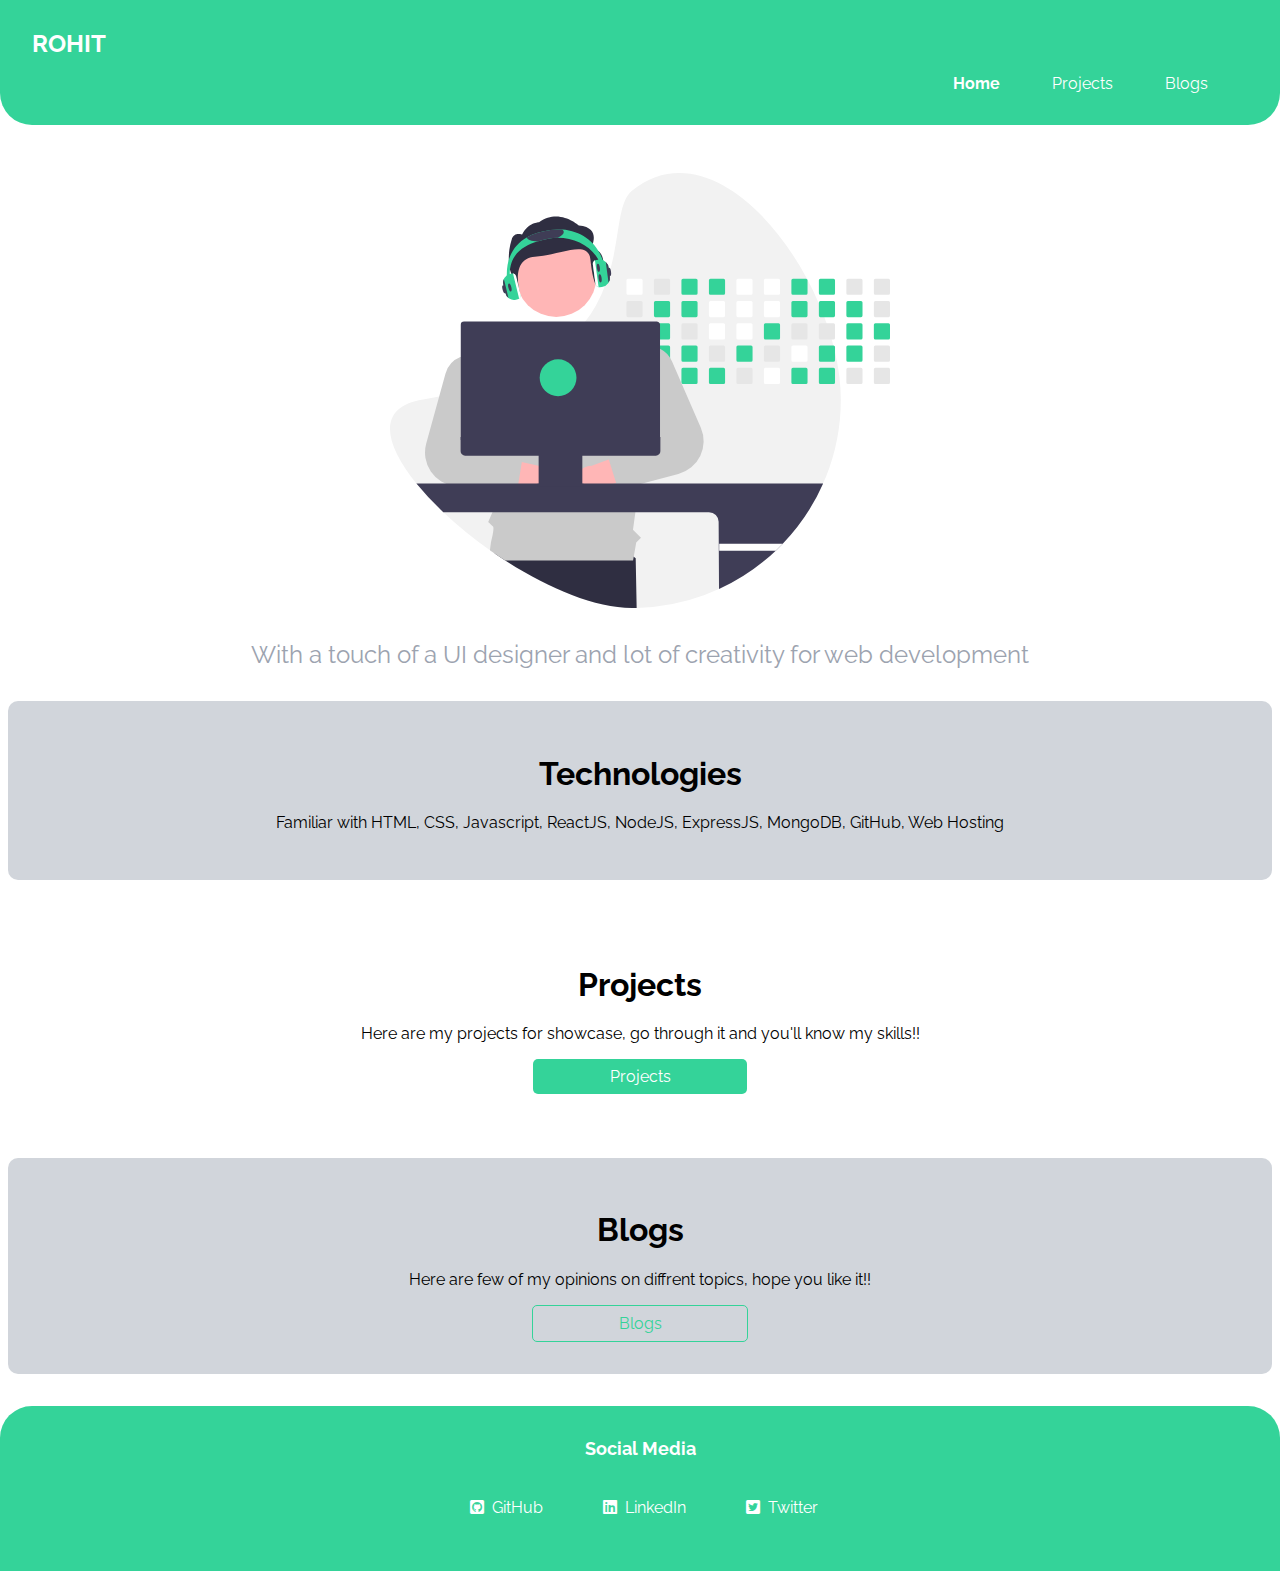
<file: index.html>
<!DOCTYPE html>
<html lang="en">
<head>
    <meta charset="UTF-8">
    <meta http-equiv="X-UA-Compatible" content="IE=edge">
    <meta name="viewport" content="width=device-width, initial-scale=1.0">
    <link rel="stylesheet" href="index.css">
    <link rel="stylesheet" href="https://use.fontawesome.com/releases/v5.15.4/css/all.css">
    <title>Home | Portfolio</title>
</head>
<body>
    <!--Navbar-->
    <nav class="navigation">
        <div class="brand-name">ROHIT</div>
        <ul class="nav-items">
            <li class="inline-list">
                <a href="/" class="link nav-link nav-active">Home</a>
            </li>
            <li class="inline-list">
                <a href="/projects.html" class="link nav-link">Projects</a>
            </li>
            <li class="inline-list">
                <a href="/blogs.html" class="link nav-link">Blogs</a>
            </li>
        </ul>
    </nav>

    <!--Header-->
    <header class="header">
        <img src="./Images/header.svg" alt="Header-Image" class="header-image">
        <div class="header-text">With a touch of a UI designer and lot of creativity for web development</div>
    </header>

    <!--Section-->
    <section class="section off-white container container-center">
        <div>
            <h1>Technologies</h1>
            <p>Familiar with HTML, CSS, Javascript, ReactJS, NodeJS, ExpressJS, MongoDB, GitHub, Web Hosting</p>
        </div>
    </section>

    <section class="section container container-center">
        <div>
            <h1>Projects</h1>
            <p>Here are my projects for showcase, go through it and you'll know my skills!!</p>
            <a href="/projects.html" class="left-space link primary-link" style="display: block;margin: auto;">Projects</a>
        </div>
    </section>

    <section class="section off-white container container-center">
        <div>
            <h1>Blogs</h1>
            <p>Here are few of my opinions on diffrent topics, hope you like it!!</p>
            <a href="/blogs.html" class="left-space link secondary-link" style="display: block;margin: auto;">Blogs</a>
        </div>
    </section>

    <!--Footer-->
    <footer class="footer">
        <div class="footer-header">Social Media</div>
        <ul class="no-bullets">
            <li class="inline-list">
                <a href="https://github.com/rr789451" target="blank" class="links link"><i class="fab fa-github-square"></i>GitHub</a>
            </li>
            <li class="inline-list">
                <a href="https://www.linkedin.com/in/rohit-reddy-4b9192191/" target="blank" class="links link"><i class="fab fa-linkedin"></i>LinkedIn</a>
            </li>
            <li class="inline-list">
                <a href="https://twitter.com/rr789451" target="blank" class="links link"><i class="fab fa-twitter-square"></i>Twitter</a>
            </li>
        </ul>
    </footer>
</body>
</html>
</file>
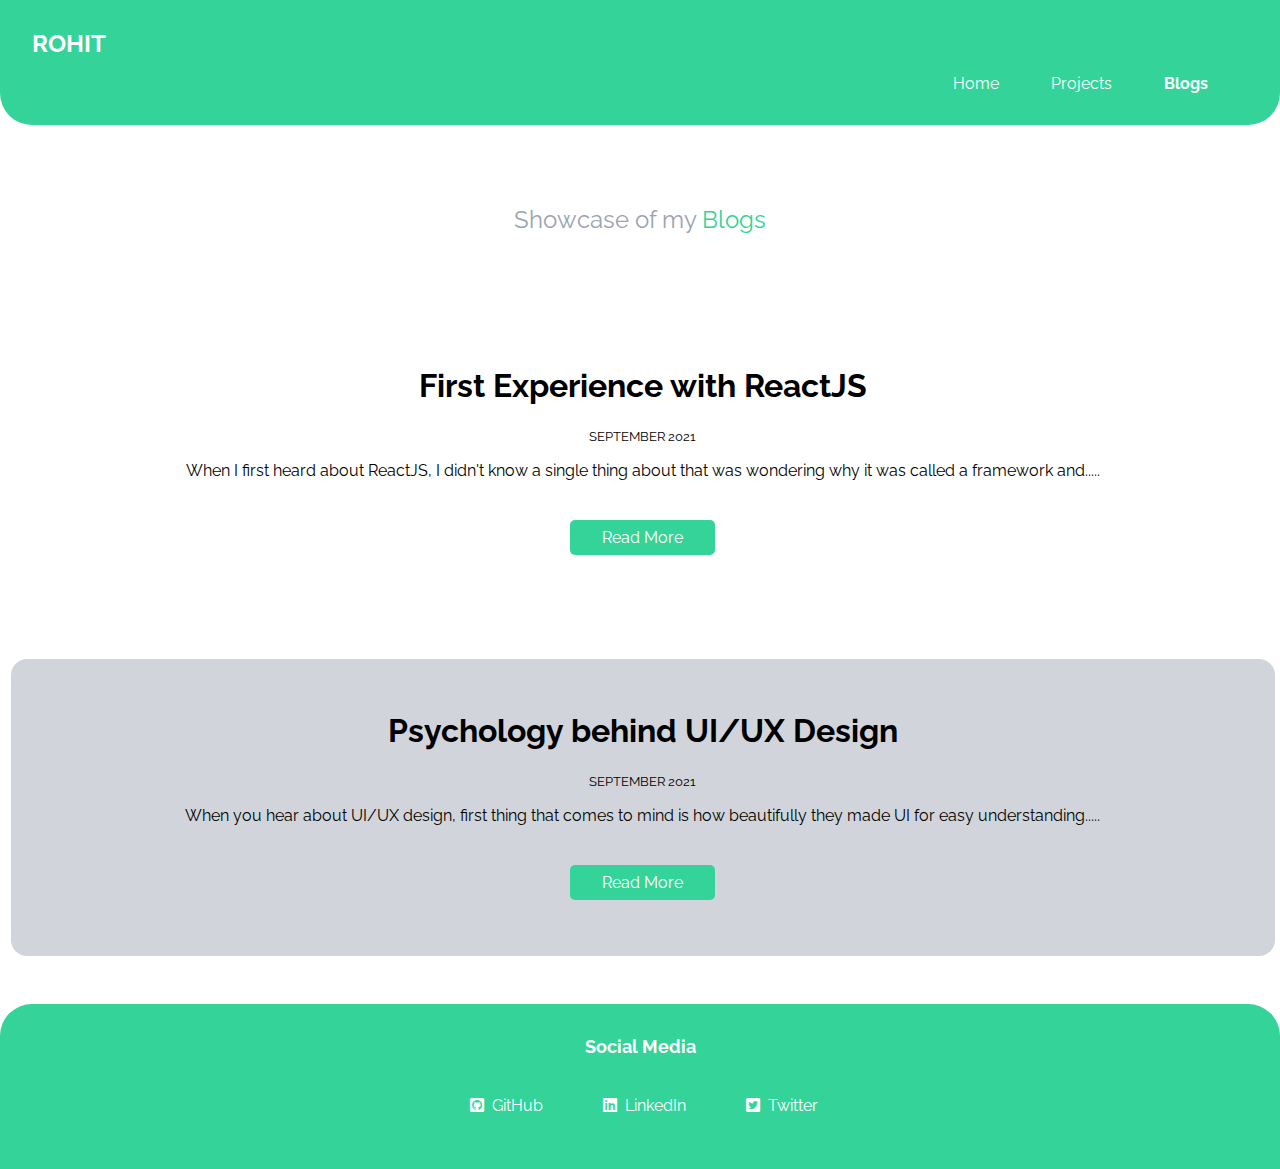
<file: blogs.html>
<!DOCTYPE html>
<html lang="en">
<head>
    <meta charset="UTF-8">
    <meta http-equiv="X-UA-Compatible" content="IE=edge">
    <meta name="viewport" content="width=device-width, initial-scale=1.0">
    <link rel="stylesheet" href="index.css">
    <link rel="stylesheet" href="https://use.fontawesome.com/releases/v5.15.4/css/all.css">
    <title>Blogs | Portfolio</title>
</head>
<body>
    <!--Navbar-->
    <nav class="navigation">
        <div class="brand-name">ROHIT</div>
        <ul class="nav-items">
            <li class="inline-list">
                <a href="/" class="link nav-link">Home</a>
            </li>
            <li class="inline-list">
                <a href="/projects.html" class="link nav-link">Projects</a>
            </li>
            <li class="inline-list">
                <a href="/blogs.html" class="link nav-link nav-active">Blogs</a>
            </li>
        </ul>
    </nav>

    <!--Header-->
    <header class="header">
        <div class="header-text">Showcase of my <span class="change-color">Blogs</span></div>
    </header>

    <!--Section-->
    <ul class="no-bullets">
        <li>
            <article class="project-list container container-center">
                <h1>First Experience with ReactJS</h1>
                <small>SEPTEMBER 2021</small>
                <p>
                    When I first heard about ReactJS, I didn't know a single thing about that was wondering why it was called a framework and.....
                </p>
                <a href="/reactjs.html" class="left-space link primary-link" >Read More</a>
            </article>
        </li>

        <li>
            <article class="project-list container container-center off-white">
                <h1>Psychology behind UI/UX Design</h1>
                <small>SEPTEMBER 2021</small>
                <p>
                    When you hear about UI/UX design, first thing that comes to mind is how beautifully they made UI for easy understanding.....
                </p>
                <a href="/design.html" class="left-space link primary-link" >Read More</a>
            </article>
        </li>
    </ul>

    <!--Footer-->
    <footer class="footer">
        <div class="footer-header">Social Media</div>
        <ul class="no-bullets">
            <li class="inline-list">
                <a href="https://github.com/rr789451" target="blank" class="links link"><i class="fab fa-github-square"></i>GitHub</a>
            </li>
            <li class="inline-list">
                <a href="https://www.linkedin.com/in/rohit-reddy-4b9192191/" target="blank" class="links link"><i class="fab fa-linkedin"></i>LinkedIn</a>
            </li>
            <li class="inline-list">
                <a href="https://twitter.com/rr789451" target="blank" class="links link"><i class="fab fa-twitter-square"></i>Twitter</a>
            </li>
        </ul>
    </footer>
</body>
</html>
</file>
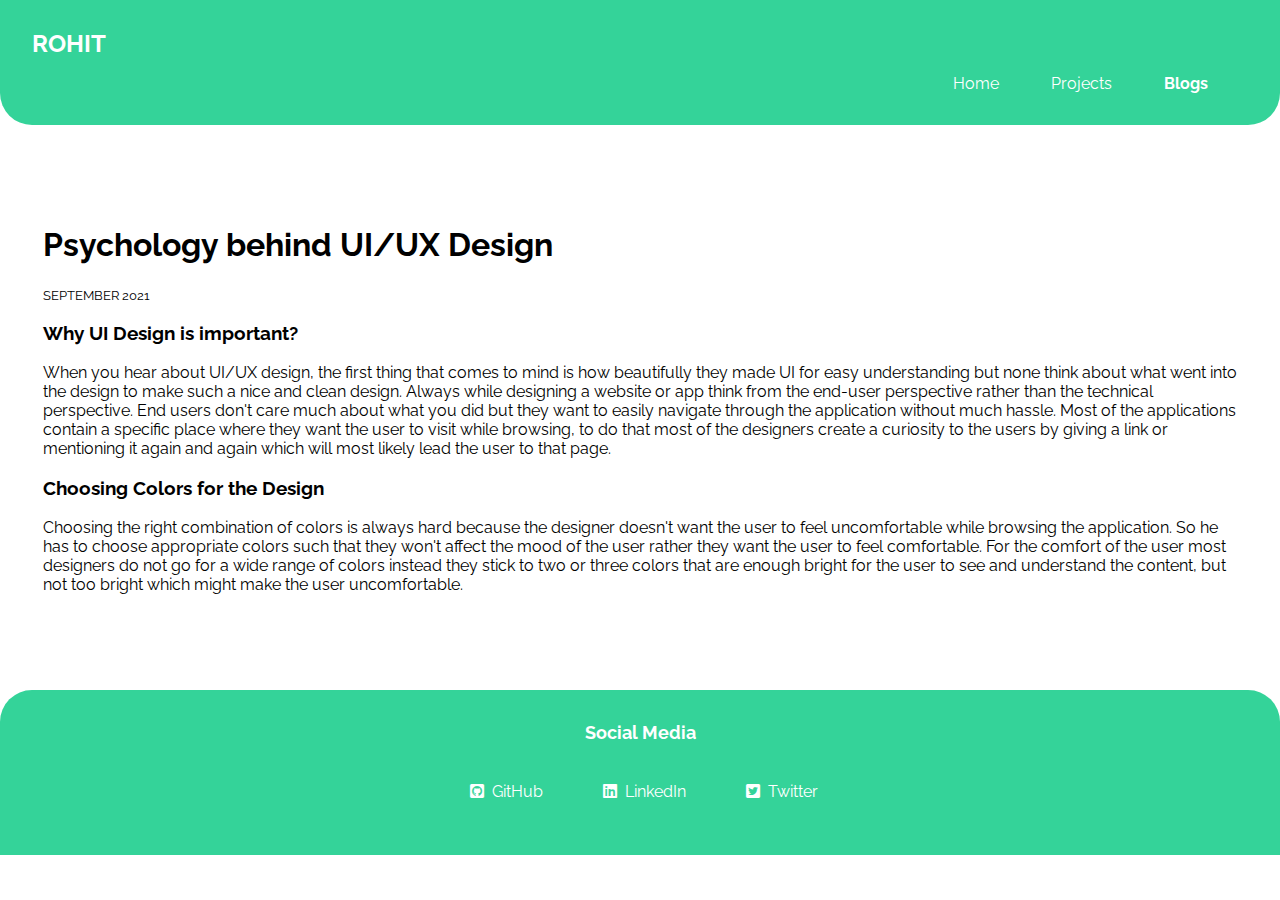
<file: design.html>
<!DOCTYPE html>
<html lang="en">
<head>
    <meta charset="UTF-8">
    <meta http-equiv="X-UA-Compatible" content="IE=edge">
    <meta name="viewport" content="width=device-width, initial-scale=1.0">
    <link rel="stylesheet" href="index.css">
    <link rel="stylesheet" href="https://use.fontawesome.com/releases/v5.15.4/css/all.css">
    <title>Psychology behind UI/UX Design</title>
</head>
<body>
     <!--Navbar-->
     <nav class="navigation">
        <div class="brand-name">ROHIT</div>
        <ul class="nav-items">
            <li class="inline-list">
                <a href="/" class="link nav-link">Home</a>
            </li>
            <li class="inline-list">
                <a href="/projects.html" class="link nav-link">Projects</a>
            </li>
            <li class="inline-list">
                <a href="/blogs.html" class="link nav-link nav-active">Blogs</a>
            </li>
        </ul>
    </nav>

    <!--Section-->
    <ul class="no-bullets">
        <li>
            <article class="project-left container container-center">
                <h1>Psychology behind UI/UX Design</h1>
                <small>SEPTEMBER 2021</small>
                <h3>Why UI Design is important?</h3>
                <p>
                    When you hear about UI/UX design, the first thing that comes to mind is how beautifully they made UI for easy understanding but none think about what went into the design to make such a nice and clean design. Always while designing a website or app think from the end-user perspective rather than the technical perspective. End users don't care much about what you did but they want to easily navigate through the application without much hassle. Most of the applications contain a specific place where they want the user to visit while browsing, to do that most of the designers create a curiosity to the users by giving a link or mentioning it again and again which will most likely lead the user to that page.
                </p>
                <h3>Choosing Colors for the Design</h3>
                <p>
                    Choosing the right combination of colors is always hard because the designer doesn't want the user to feel uncomfortable while browsing the application. So he has to choose appropriate colors such that they won't affect the mood of the user rather they want the user to feel comfortable. For the comfort of the user most designers do not go for a wide range of colors instead they stick to two or three colors that are enough bright for the user to see and understand the content, but not too bright which might make the user uncomfortable.
                </p>
            </article>
        </li>
    </ul>

    <!--Footer-->
    <footer class="footer">
        <div class="footer-header">Social Media</div>
        <ul class="no-bullets">
            <li class="inline-list">
                <a href="https://github.com/rr789451" target="blank" class="links link"><i class="fab fa-github-square"></i>GitHub</a>
            </li>
            <li class="inline-list">
                <a href="https://www.linkedin.com/in/rohit-reddy-4b9192191/" target="blank" class="links link"><i class="fab fa-linkedin"></i>LinkedIn</a>
            </li>
            <li class="inline-list">
                <a href="https://twitter.com/rr789451" target="blank" class="links link"><i class="fab fa-twitter-square"></i>Twitter</a>
            </li>
        </ul>
    </footer>
</body>
</html>
</file>
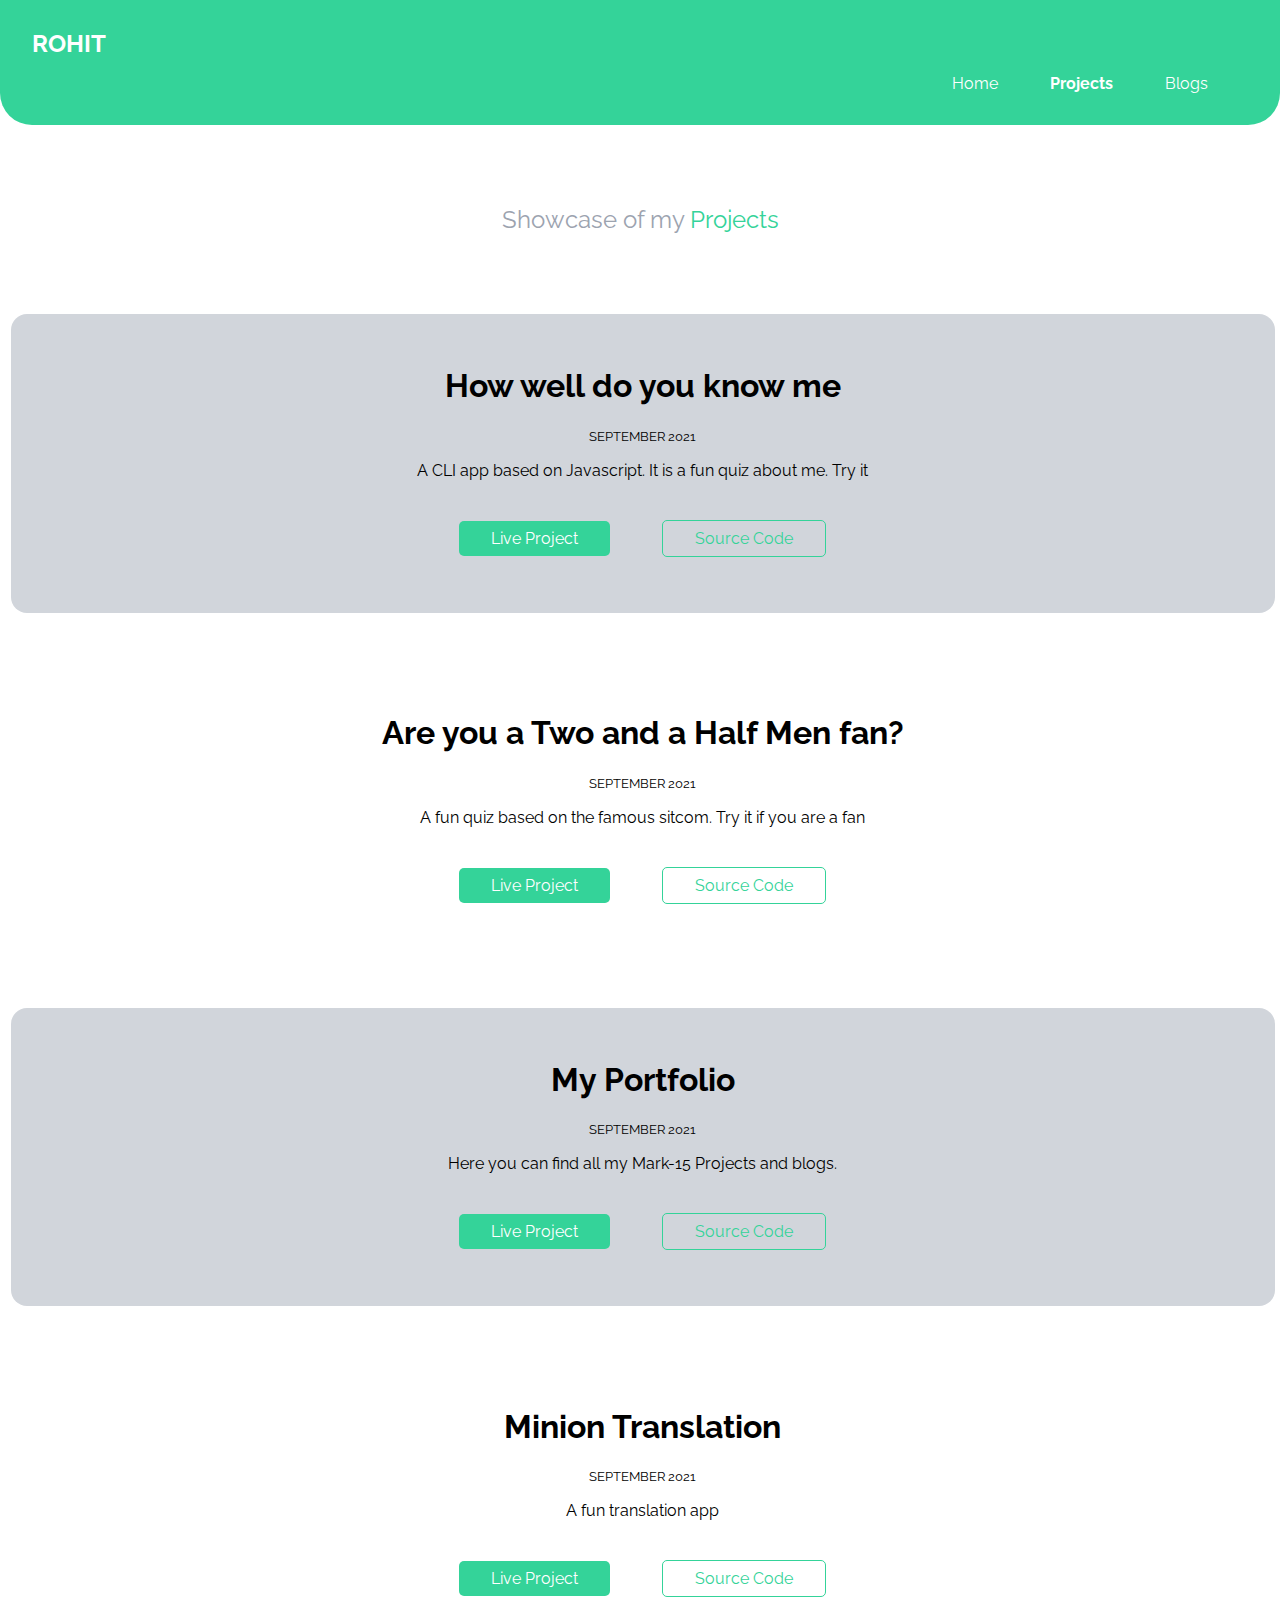
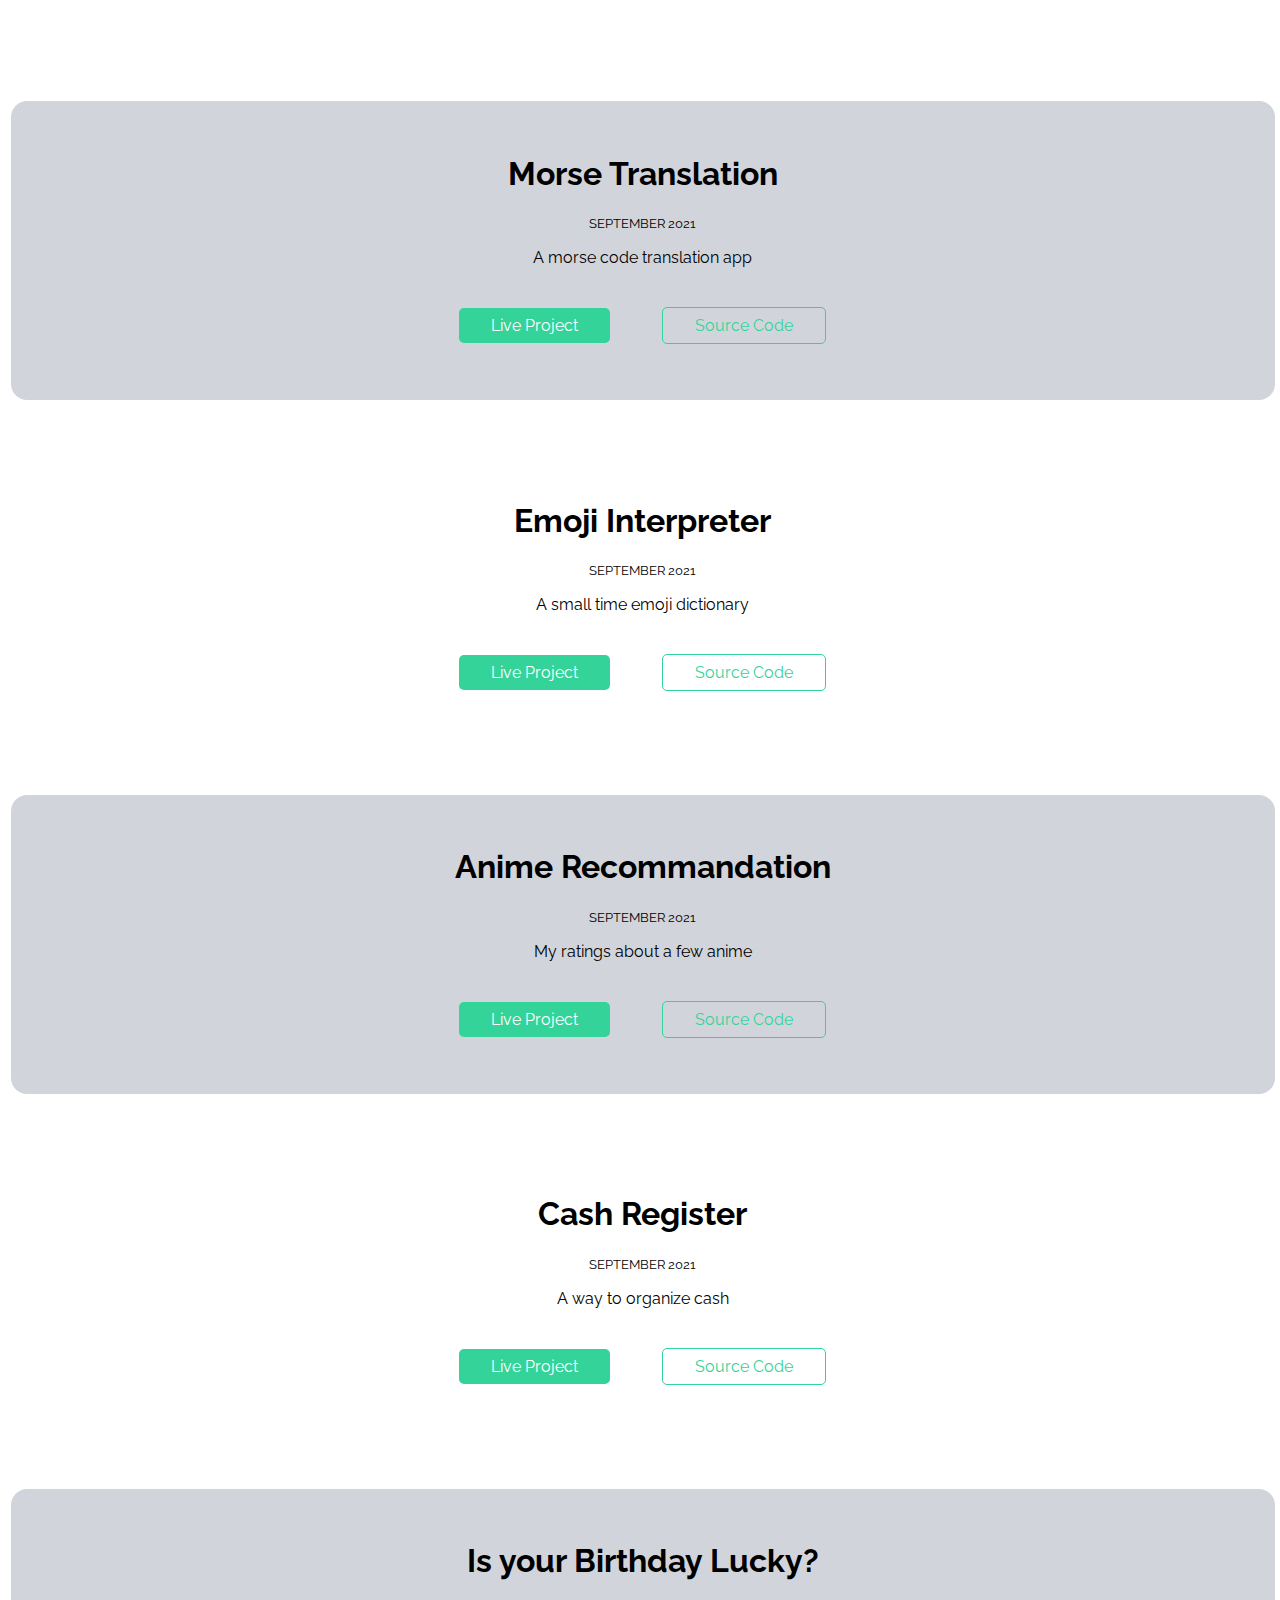
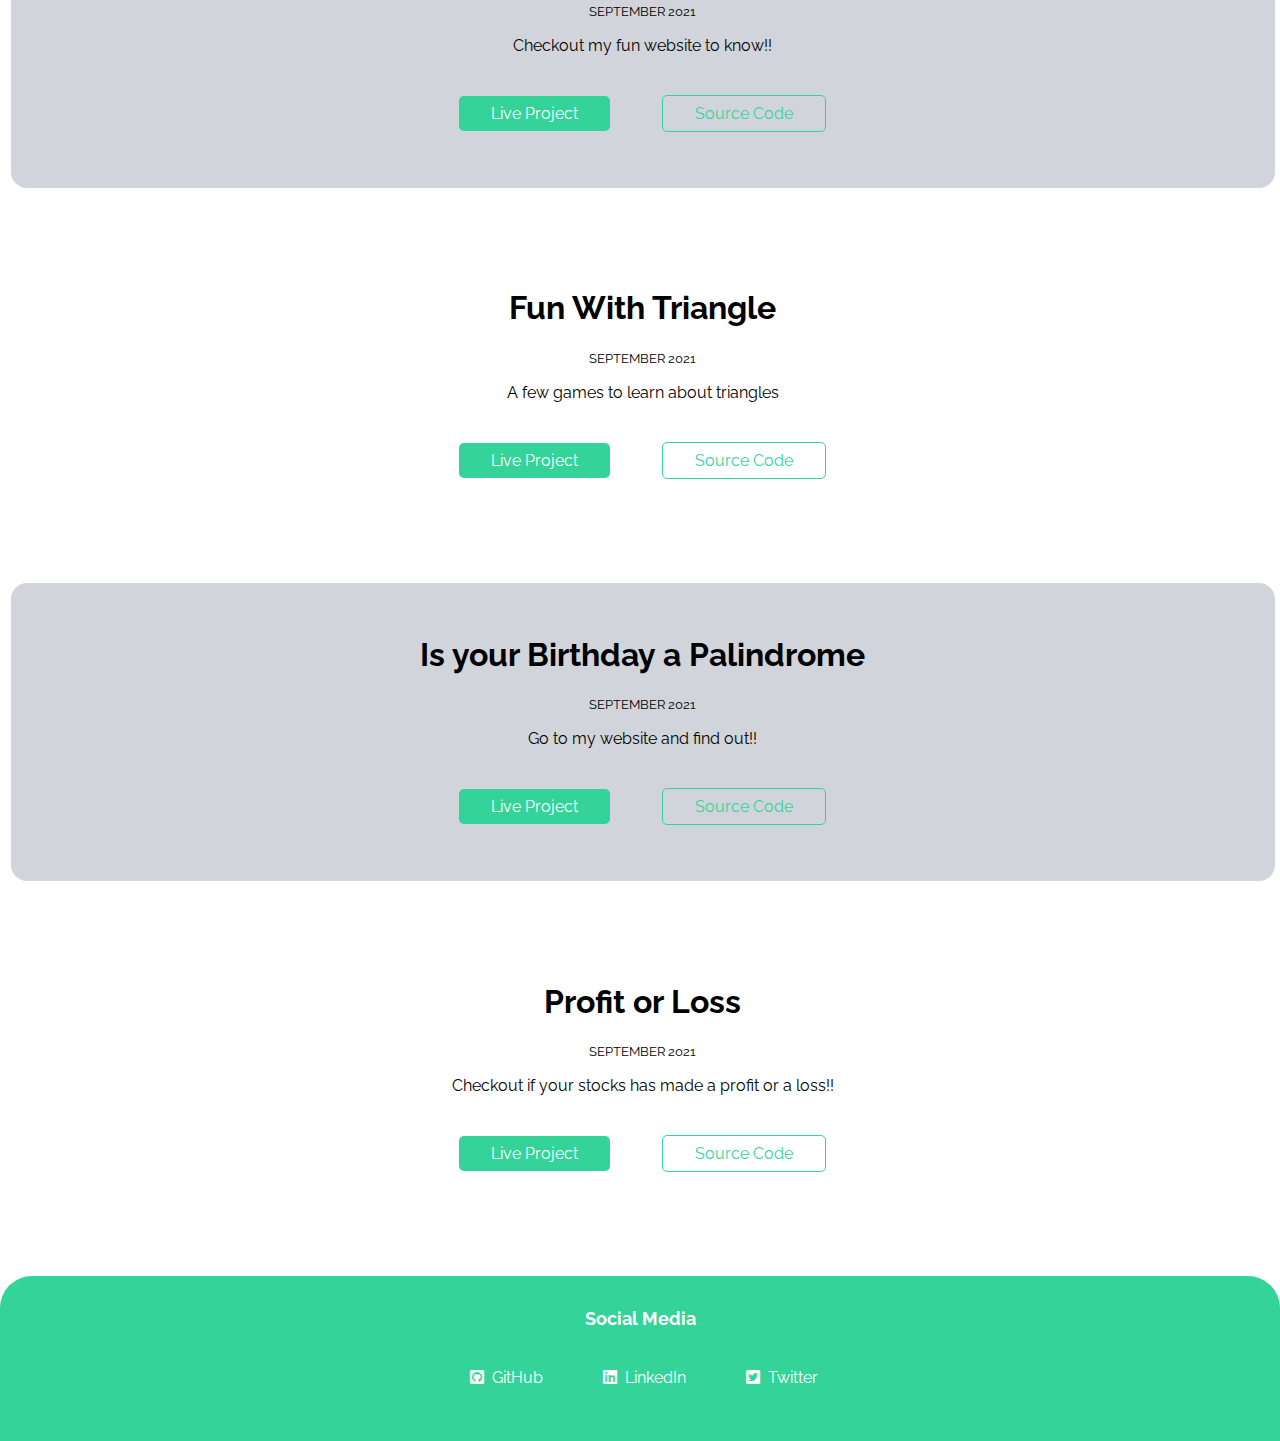
<file: projects.html>
<!DOCTYPE html>
<html lang="en">
<head>
    <meta charset="UTF-8">
    <meta http-equiv="X-UA-Compatible" content="IE=edge">
    <meta name="viewport" content="width=device-width, initial-scale=1.0">
    <link rel="stylesheet" href="index.css">
    <link rel="stylesheet" href="https://use.fontawesome.com/releases/v5.15.4/css/all.css">
    <title>Projects | Portfolio</title>
</head>
<body>
    <!--Navbar-->
    <nav class="navigation">
        <div class="brand-name">ROHIT</div>
        <ul class="nav-items">
            <li class="inline-list">
                <a href="/" class="link nav-link">Home</a>
            </li>
            <li class="inline-list">
                <a href="/projects.html" class="link nav-link nav-active">Projects</a>
            </li>
            <li class="inline-list">
                <a href="/blogs.html" class="link nav-link">Blogs</a>
            </li>
        </ul>
    </nav>

    <!--Header-->
    <header class="header">
        <div class="header-text">Showcase of my <span class="change-color">Projects</span></div>
    </header>

    <!--Section-->
    <ul class="no-bullets">
        <li>
            <article class="project-list container container-center off-white">
                <h1>How well do you know me</h1>
                <small>SEPTEMBER 2021</small>
                <p>A CLI app based on Javascript. It is a fun quiz about me. Try it</p>
                <a href="https://replit.com/@rr789451/Quiz?embed=1&output=1#index.js" target="blank" class="left-space link primary-link" >Live Project</a>
                <a href="https://github.com/rr789451/NeoGCamp-WeekOne" target="blank" class="left-space link secondary-link" >Source Code</a>
            </article>
        </li>

        <li>
            <article class="project-list container container-center">
                <h1>Are you a Two and a Half Men fan?</h1>
                <small>SEPTEMBER 2021</small>
                <p>A fun quiz based on the famous sitcom. Try it if you are a fan</p>
                <a href="https://replit.com/@rr789451/twoandhalfmenquiz?embed=1&output=1#index.js" target="blank" class="left-space link primary-link" >Live Project</a>
                <a href="https://github.com/rr789451/NeoGCamp-WeekTwo" target="blank" class="left-space link secondary-link" >Source Code</a>
            </article>
        </li>

        <li>
            <article class="project-list container container-center off-white">
                <h1>My Portfolio</h1>
                <small>SEPTEMBER 2021</small>
                <p>Here you can find all my Mark-15 Projects and blogs.</p>
                <a href="https://rohits-portfolio.netlify.app/" target="blank" class="left-space link primary-link" >Live Project</a>
                <a href="https://github.com/rr789451/NeoGCamp-WeekThree" target="blank" class="left-space link secondary-link" >Source Code</a>
            </article>
        </li>

        <li>
            <article class="project-list container container-center">
                <h1>Minion Translation</h1>
                <small>SEPTEMBER 2021</small>
                <p>A fun translation app</p>
                <a href="https://minionsfuntranslation.netlify.app/" target="blank" class="left-space link primary-link" >Live Project</a>
                <a href="https://github.com/rr789451/NeoGCamp-WeekSix" target="blank" class="left-space link secondary-link" >Source Code</a>
            </article>
        </li>

        <li>
            <article class="project-list container container-center off-white">
                <h1>Morse Translation</h1>
                <small>SEPTEMBER 2021</small>
                <p>A morse code translation app</p>
                <a href="https://morse-codetranslator.netlify.app/" target="blank" class="left-space link primary-link" >Live Project</a>
                <a href="https://github.com/rr789451/NeoGCamp-WeekSeven" target="blank" class="left-space link secondary-link" >Source Code</a>
            </article>
        </li>

        <li>
            <article class="project-list container container-center">
                <h1>Emoji Interpreter</h1>
                <small>SEPTEMBER 2021</small>
                <p>A small time emoji dictionary</p>
                <a href="https://toe2u.csb.app/" class="left-space link primary-link" >Live Project</a>
                <a href="https://github.com/rr789451/NeoGCamp-WeekEight" target="blank" class="left-space link secondary-link" >Source Code</a>
            </article>
        </li>

        <li>
            <article class="project-list container container-center off-white">
                <h1>Anime Recommandation</h1>
                <small>SEPTEMBER 2021</small>
                <p>My ratings about a few anime</p>
                <a href="https://eivoq.csb.app/" class="left-space link primary-link" >Live Project</a>
                <a href="https://github.com/rr789451/NeoGCamp-WeekNine" target="blank" class="left-space link secondary-link" >Source Code</a>
            </article>
        </li>

        <li>
            <article class="project-list container container-center">
                <h1>Cash Register</h1>
                <small>SEPTEMBER 2021</small>
                <p>A way to organize cash</p>
                <a href="https://rcashregister.netlify.app/" target="blank" class="left-space link primary-link" >Live Project</a>
                <a href="https://github.com/rr789451/NeoGCamp-WeekTen" target="blank" class="left-space link secondary-link" >Source Code</a>
            </article>
        </li>

        <li>
            <article class="project-list container container-center off-white">
                <h1>Is your Birthday Lucky?</h1>
                <small>SEPTEMBER 2021</small>
                <p>Checkout my fun website to know!!</p>
                <a href="https://rluckybirthday.netlify.app/" target="blank" class="left-space link primary-link" >Live Project</a>
                <a href="https://github.com/rr789451/NeoGCamp-WeekEleven" target="blank" class="left-space link secondary-link" >Source Code</a>
            </article>
        </li>

        <li>
            <article class="project-list container container-center">
                <h1>Fun With Triangle</h1>
                <small>SEPTEMBER 2021</small>
                <p>A few games to learn about triangles</p>
                <a href="https://rfunwithtriangles.netlify.app/" target="blank" class="left-space link primary-link" >Live Project</a>
                <a href="https://github.com/rr789451/NeoGCamp-WeekTwelve" target="blank" class="left-space link secondary-link" >Source Code</a>
            </article>
        </li>

        <li>
            <article class="project-list container container-center off-white">
                <h1>Is your Birthday a Palindrome</h1>
                <small>SEPTEMBER 2021</small>
                <p>Go to my website and find out!!</p>
                <a href="https://rbirthdaypalindrome.netlify.app/" target="blank" class="left-space link primary-link" >Live Project</a>
                <a href="https://github.com/rr789451/NeoGCamp-WeekThirteen" target="blank" class="left-space link secondary-link" >Source Code</a>
            </article>
        </li>

        <li>
            <article class="project-list container container-center">
                <h1>Profit or Loss</h1>
                <small>SEPTEMBER 2021</small>
                <p>Checkout if your stocks has made a profit or a loss!!</p>
                <a href="https://rstockprofitorloss.netlify.app/" target="blank" class="left-space link primary-link" >Live Project</a>
                <a href="https://github.com/rr789451/NeoGCamp-WeekFourteen" target="blank" class="left-space link secondary-link" >Source Code</a>
            </article>
        </li>
    </ul>

    <!--Footer-->
    <footer class="footer">
        <div class="footer-header">Social Media</div>
        <ul class="no-bullets">
            <li class="inline-list">
                <a href="https://github.com/rr789451" target="blank" class="links link"><i class="fab fa-github-square"></i>GitHub</a>
            </li>
            <li class="inline-list">
                <a href="https://www.linkedin.com/in/rohit-reddy-4b9192191/" target="blank" class="links link"><i class="fab fa-linkedin"></i>LinkedIn</a>
            </li>
            <li class="inline-list">
                <a href="https://twitter.com/rr789451" target="blank" class="links link"><i class="fab fa-twitter-square"></i>Twitter</a>
            </li>
        </ul>
    </footer>
</body>
</html>
</file>
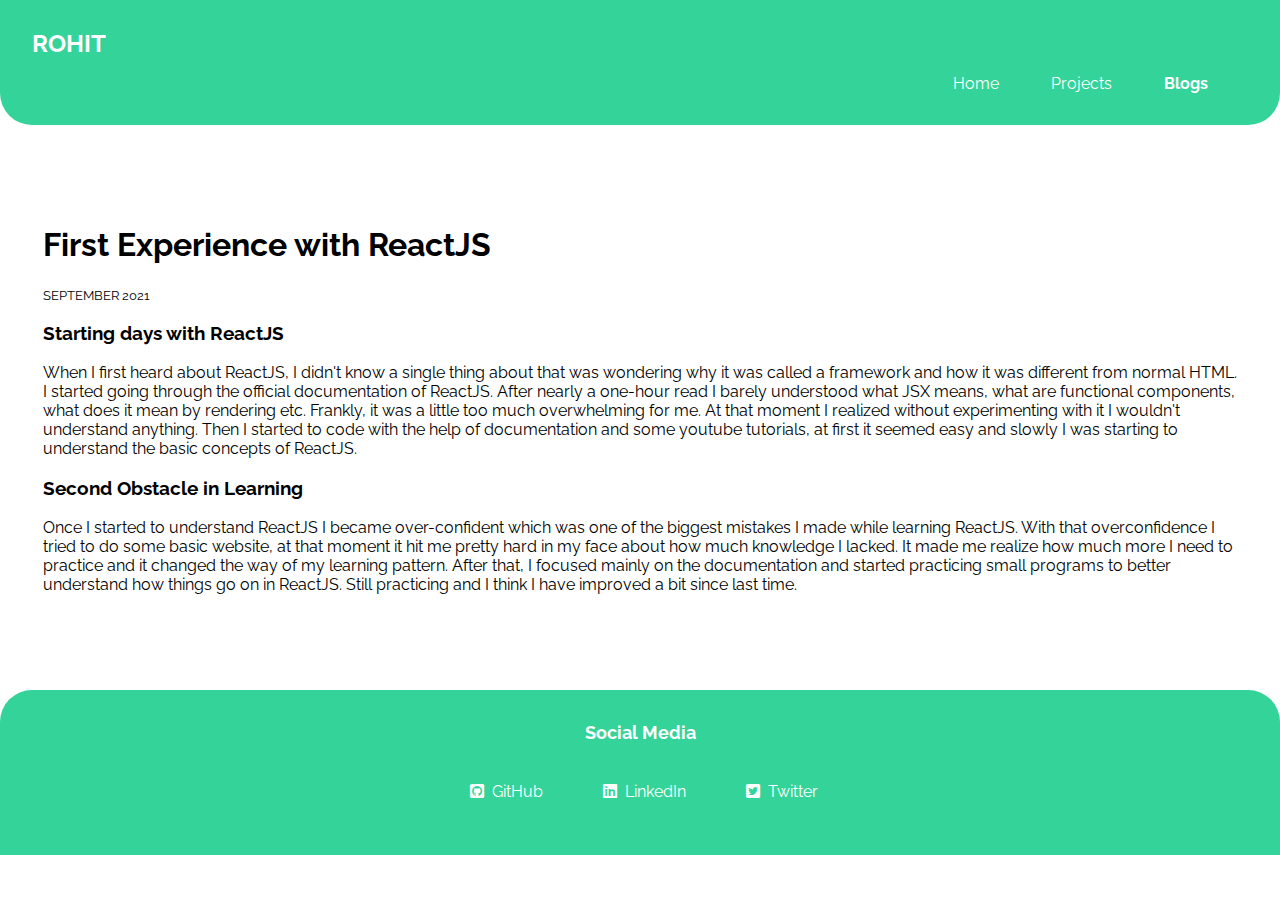
<file: reactjs.html>
<!DOCTYPE html>
<html lang="en">
<head>
    <meta charset="UTF-8">
    <meta http-equiv="X-UA-Compatible" content="IE=edge">
    <meta name="viewport" content="width=device-width, initial-scale=1.0">
    <link rel="stylesheet" href="index.css">
    <link rel="stylesheet" href="https://use.fontawesome.com/releases/v5.15.4/css/all.css">
    <title>First Experience with ReactJS</title>
</head>
<body>
     <!--Navbar-->
     <nav class="navigation">
        <div class="brand-name">ROHIT</div>
        <ul class="nav-items">
            <li class="inline-list">
                <a href="/" class="link nav-link">Home</a>
            </li>
            <li class="inline-list">
                <a href="/projects.html" class="link nav-link">Projects</a>
            </li>
            <li class="inline-list">
                <a href="/blogs.html" class="link nav-link nav-active">Blogs</a>
            </li>
        </ul>
    </nav>

    <!--Section-->
    <ul class="no-bullets">
        <li>
            <article class="project-left container container-center">
                <h1>First Experience with ReactJS</h1>
                <small>SEPTEMBER 2021</small>
                <h3>Starting days with ReactJS</h3>
                <p>
                    When I first heard about ReactJS, I didn't know a single thing about that was wondering why it was called a framework and how it was different from normal HTML. I started going through the official documentation of ReactJS. After nearly a one-hour read I barely understood what JSX means, what are functional components, what does it mean by rendering etc. Frankly, it was a little too much overwhelming for me. At that moment I realized without experimenting with it I wouldn't understand anything. Then I started to code with the help of documentation and some youtube tutorials, at first it seemed easy and slowly I was starting to understand the basic concepts of ReactJS.
                </p>
                <h3>Second Obstacle in Learning</h3>
                <p>
                    Once I started to understand ReactJS I became over-confident which was one of the biggest mistakes I made while learning ReactJS. With that overconfidence I tried to do some basic website, at that moment it hit me pretty hard in my face about how much knowledge I lacked. It made me realize how much more I need to practice and it changed the way of my learning pattern. After that, I focused mainly on the documentation and started practicing small programs to better understand how things go on in ReactJS. Still practicing and I think I have improved a bit since last time.
                </p>
            </article>
        </li>
    </ul>

    <!--Footer-->
    <footer class="footer">
        <div class="footer-header">Social Media</div>
        <ul class="no-bullets">
            <li class="inline-list">
                <a href="https://github.com/rr789451" target="blank" class="links link"><i class="fab fa-github-square"></i>GitHub</a>
            </li>
            <li class="inline-list">
                <a href="https://www.linkedin.com/in/rohit-reddy-4b9192191/" target="blank" class="links link"><i class="fab fa-linkedin"></i>LinkedIn</a>
            </li>
            <li class="inline-list">
                <a href="https://twitter.com/rr789451" target="blank" class="links link"><i class="fab fa-twitter-square"></i>Twitter</a>
            </li>
        </ul>
    </footer>
</body>
</html>
</file>
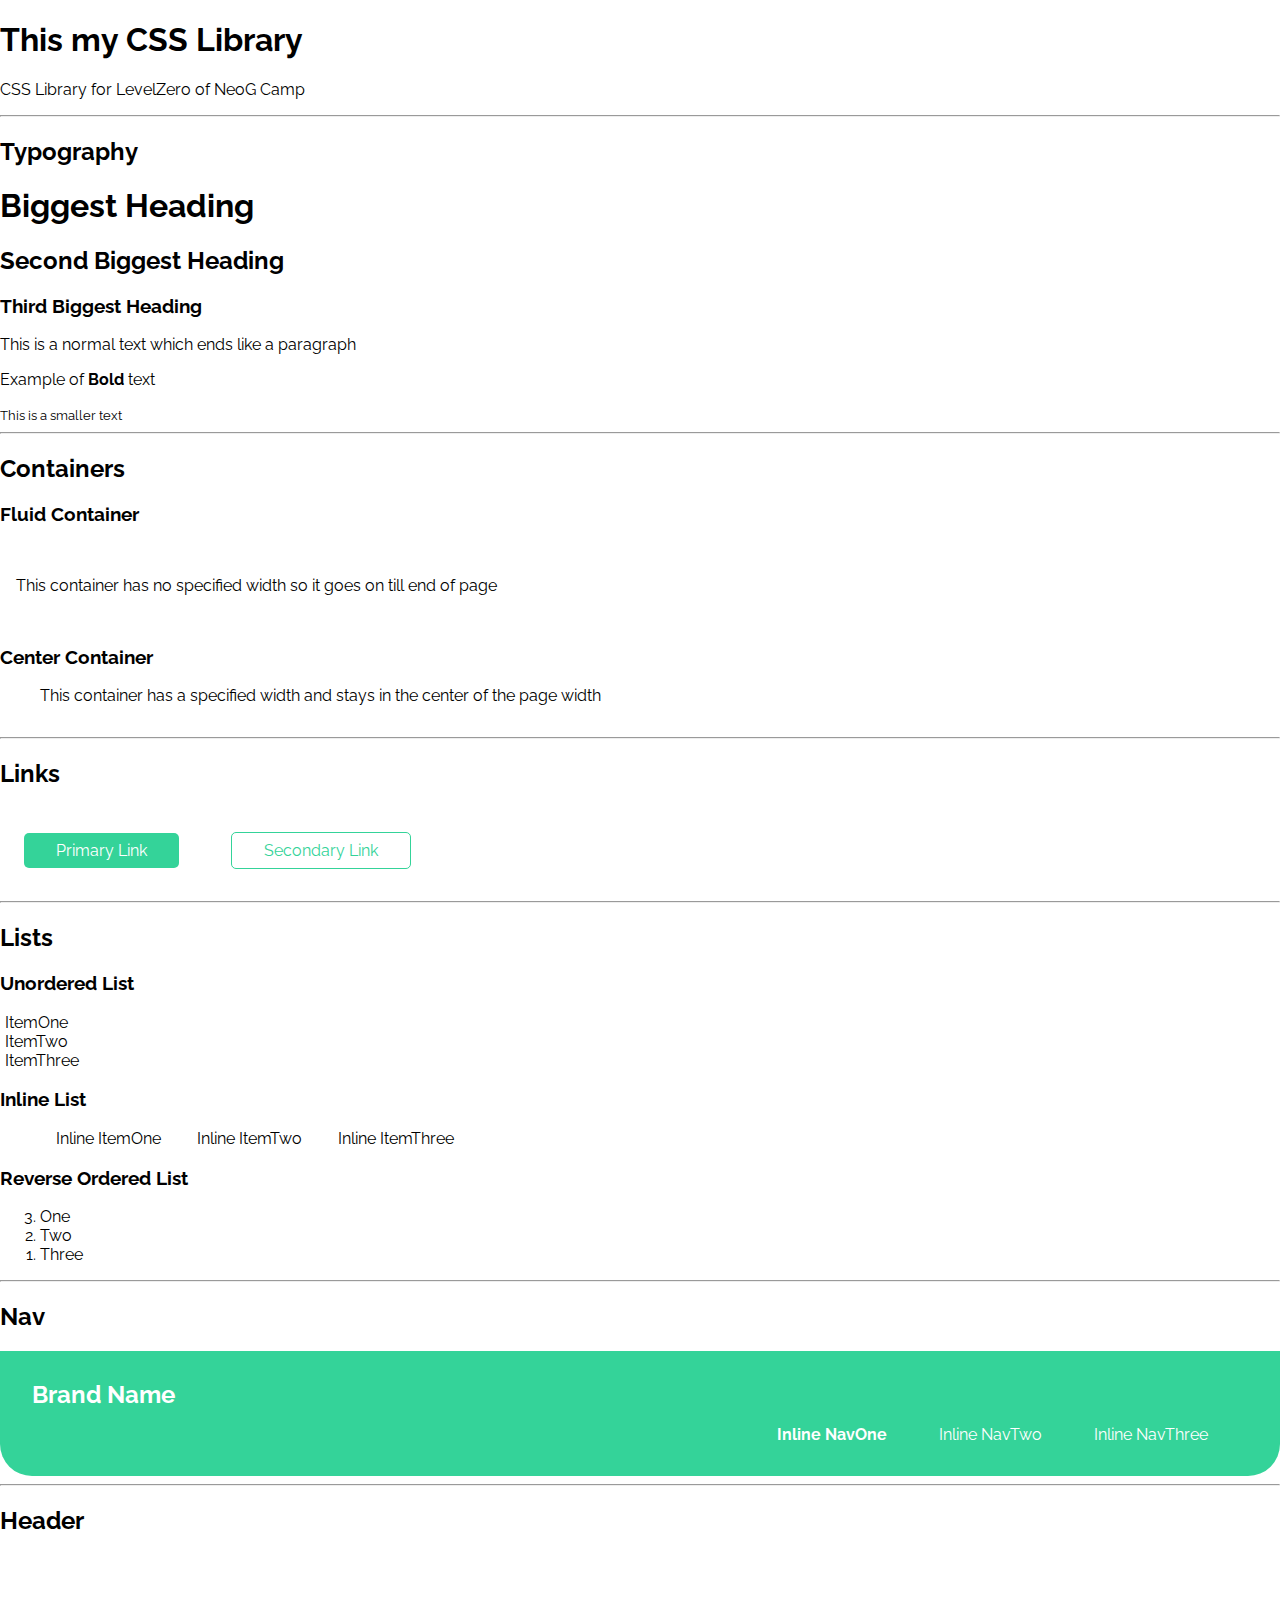
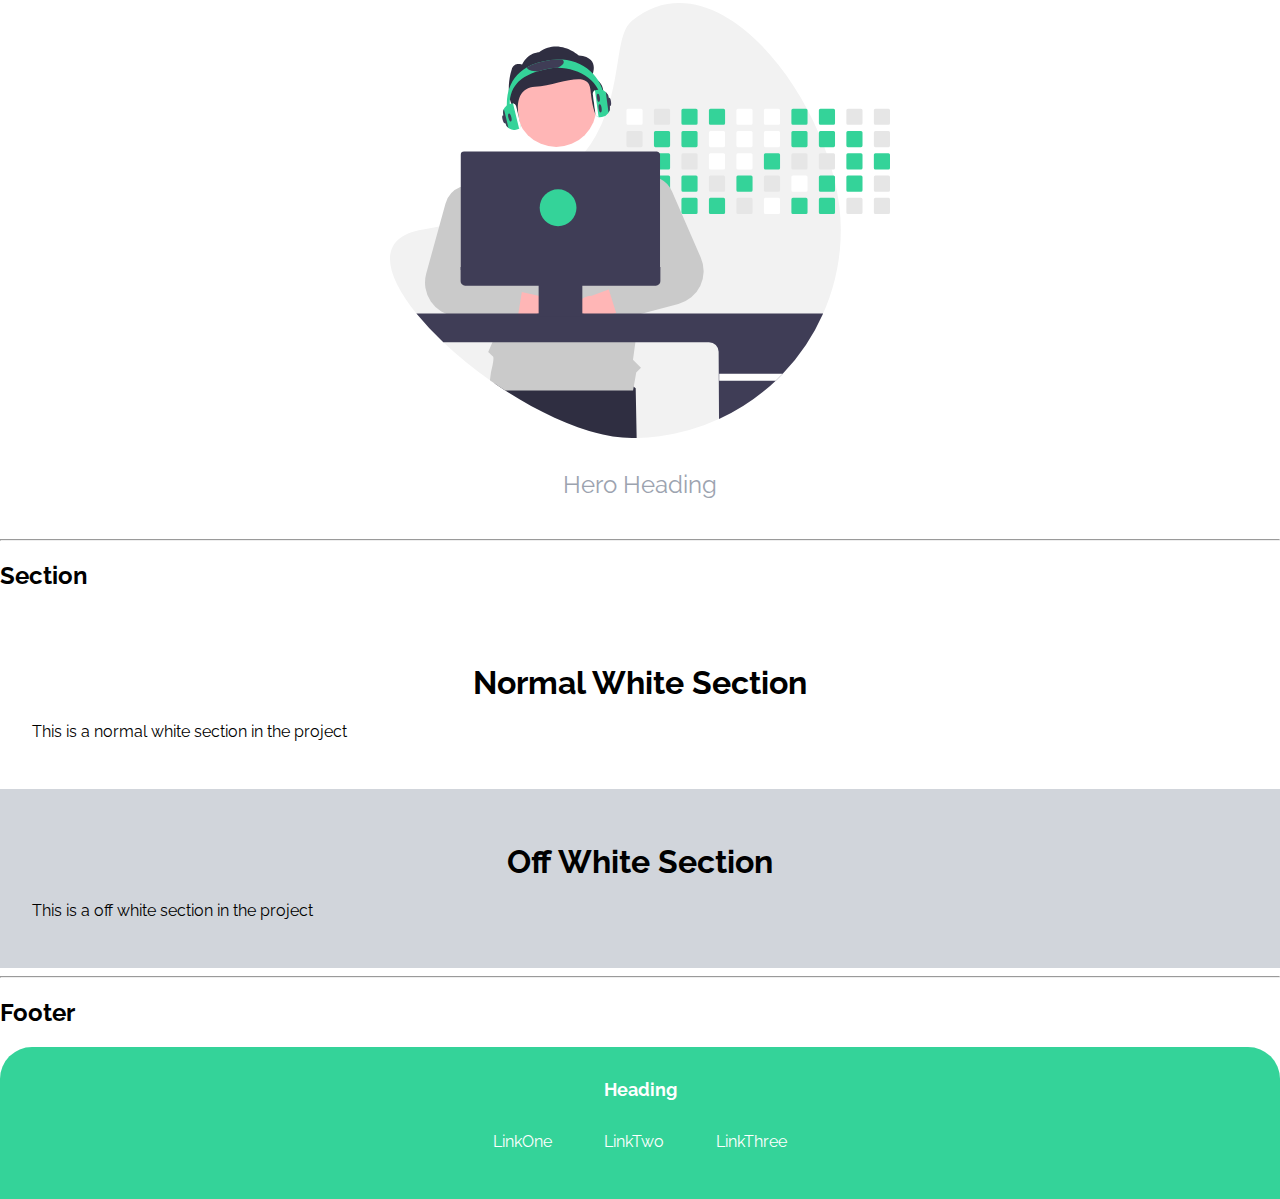
<file: Components/Library.html>
<!DOCTYPE html>
<html lang="en">
<head>
    <meta charset="UTF-8">
    <meta http-equiv="X-UA-Compatible" content="IE=edge">
    <meta name="viewport" content="width=device-width, initial-scale=1.0">
    <title>Component Library</title>
    <link rel="stylesheet" href="../index.css">
</head>
<body>
    <h1>This my CSS Library</h1>
    <p>CSS Library for LevelZero of NeoG Camp</p>
    
    <hr>

    <h2>Typography</h2>

    <h1>Biggest Heading</h1>
    <h2>Second Biggest Heading</h2>
    <h3>Third Biggest Heading</h3>
    <p>This is a normal text which ends like a paragraph</p>
    <p>Example of <strong>Bold</strong> text</p>
    <small>This is a smaller text</small>

    <hr>

    <h2>Containers</h2>

    <h3>Fluid Container</h3>
    <div class="container">This container has no specified width so it goes on till end of page</div>
    
    <h3>Center Container</h3>
    <div class="container-center">This container has a specified width and stays in the center of the page width</div>

    <hr>

    <h2>Links</h2>

    <a href="/" class="left-space link primary-link">Primary Link</a>
    <a href="/" class="left-space link secondary-link">Secondary Link</a>

    <hr>

    <h2>Lists</h2>

    <h3>Unordered List</h3>
    <ul class="no-bullets">
        <li>ItemOne</li>
        <li>ItemTwo</li>
        <li>ItemThree</li>
    </ul>

    <h3>Inline List</h3>
    <ul>
        <li class="inline-list">Inline ItemOne</li>
        <li class="inline-list">Inline ItemTwo</li>
        <li class="inline-list">Inline ItemThree</li>
    </ul>

    <h3>Reverse Ordered List</h3>
    <ol reversed>
        <li>One</li>
        <li>Two</li>
        <li>Three</li>
    </ol>

    <hr>

    <h2>Nav</h2>

    <nav class="navigation">
        <div class="brand-name">Brand Name</div>
        <ul class="nav-items">
            <li class="inline-list">
                <a href="/" class="link nav-link nav-active">Inline NavOne</a>
            </li>
            <li class="inline-list">
                <a href="/" class="link nav-link">Inline NavTwo</a>
            </li>
            <li class="inline-list">
                <a href="/" class="link nav-link">Inline NavThree</a>
            </li>
        </ul>
    </nav>

    <hr>

    <h2>Header</h2>

    <header class="header">
        <img src="../Images/header.svg" alt="Header-Image" class="header-image">
        <div class="header-text">Hero Heading</div>
    </header>

    <hr>

    <h2>Section</h2>

    <section class="section">
        <div>
            <h1>Normal White Section</h1>
            <p>This is a normal white section in the project</p>
        </div>
    </section>

    <section class="section off-white">
        <div>
            <h1>Off White Section</h1>
            <p>This is a off white section in the project</p>
        </div>
    </section>

    <hr>

    <h2>Footer</h2>

    <footer class="footer">
        <div class="footer-header">Heading</div>
        <ul class="no-bullets">
            <li class="inline-list">
                <a href="/" class="links link">LinkOne</a>
            </li>
            <li class="inline-list">
                <a href="/" class="links link">LinkTwo</a>
            </li>
            <li class="inline-list">
                <a href="/" class="links link">LinkThree</a>
            </li>
        </ul>
    </footer>
</body>
</html>
</file>
<file: index.css>
@import url('https://fonts.googleapis.com/css2?family=Raleway:ital,wght@0,100;0,200;0,300;0,400;0,500;1,400&display=swap');

:root{
    --primary-color: #34D399;
    --gray-color: #9CA3AF;
    --off-white: #D1D5DB;
}

body, html{
    font-family: 'Raleway',sans-serif;
    margin: 0;
}

.left-space{
    margin: 1.5rem;
}

/*Container*/

.container{
    padding: 2rem 1rem;
}

.container-center{
    max-width: 1200px;
    margin: auto;
    border-radius: 10px;
    margin-bottom: 2rem;
}

.container p{
    text-align: center;
}

/*Links*/

.link{
    text-decoration: none;
    padding: 0.5rem;
}

.primary-link{
    background-color: var(--primary-color);
    color: #fff;
    border-radius: 5px;
    display: inline-block;
    max-width: 150px;
    text-align: center;
    padding: 0.5rem 2rem;
}

.secondary-link{
    color: var(--primary-color);
    border: 1px solid var(--primary-color);
    border-radius: 5px;
    display: inline-block;
    max-width: 150px;
    text-align: center;
    padding: 0.5rem 2rem;
}

/*Lists*/

.no-bullets{
    list-style: none;
    padding-inline-start: 5px;
}

.inline-list{
    display: inline;
    margin: 0rem 1rem;
}

.project-list{
    padding: 2rem;
    border-radius: 1rem;
    text-align: center;
    margin: 3rem auto;
}

.project-left{
    padding: 2rem;
    border-radius: 1rem;
    text-align: left;
    margin: 3rem auto;
}

.project-left p{
    text-align: left;
}

/*Nav*/

.navigation{
    background-color: var(--primary-color);
    color: #fff;
    padding: 1rem;
    border-bottom-left-radius: 2rem;
    border-bottom-right-radius: 2rem;
    position: sticky;
}

.navigation .brand-name{
    font-weight: bold;
    font-size: 1.5rem;
    text-align: left;
    padding-left: 1rem;
    padding-top: 0.8rem;
}

.navigation .nav-items{
    text-align: right;
    padding-right: 2rem;
}

.navigation .nav-link{
    color: #fff;
}

.navigation .nav-active{
    font-weight: bold;
}

/*Header*/

.header{
    padding: 2rem;
    padding-top: 3rem;
}

.header-image{
    max-width: 80%;
    width: 500px;
    display: block;
    margin: auto;
}

.header .change-color{
    color: var(--primary-color);
}

.header-text{
    text-align: center;
    padding-top: 2rem;
    font-size: 1.5rem;
    color: var(--gray-color);
}

/*Section*/

.section{
    padding: 2rem;
}

.section h1{
    text-align: center;
}

.off-white{
    background-color: var(--off-white);
}

/*Footer*/

.footer {
    background-color: var(--primary-color);
    padding: 2rem 1rem;
    text-align: center;
    color: white;
    border-top-right-radius: 2rem;
    border-top-left-radius: 2rem;
}

.footer .links {
    color: white;
}

.footer .fab{
    font-size: 1rem;
    padding: 0.5rem;
}

.footer .footer-header {
    font-weight: bold;
    font-size: large;
    margin-bottom: 2rem;
}

.footer ul {
    padding-inline-start: 0px;
}
</file>
